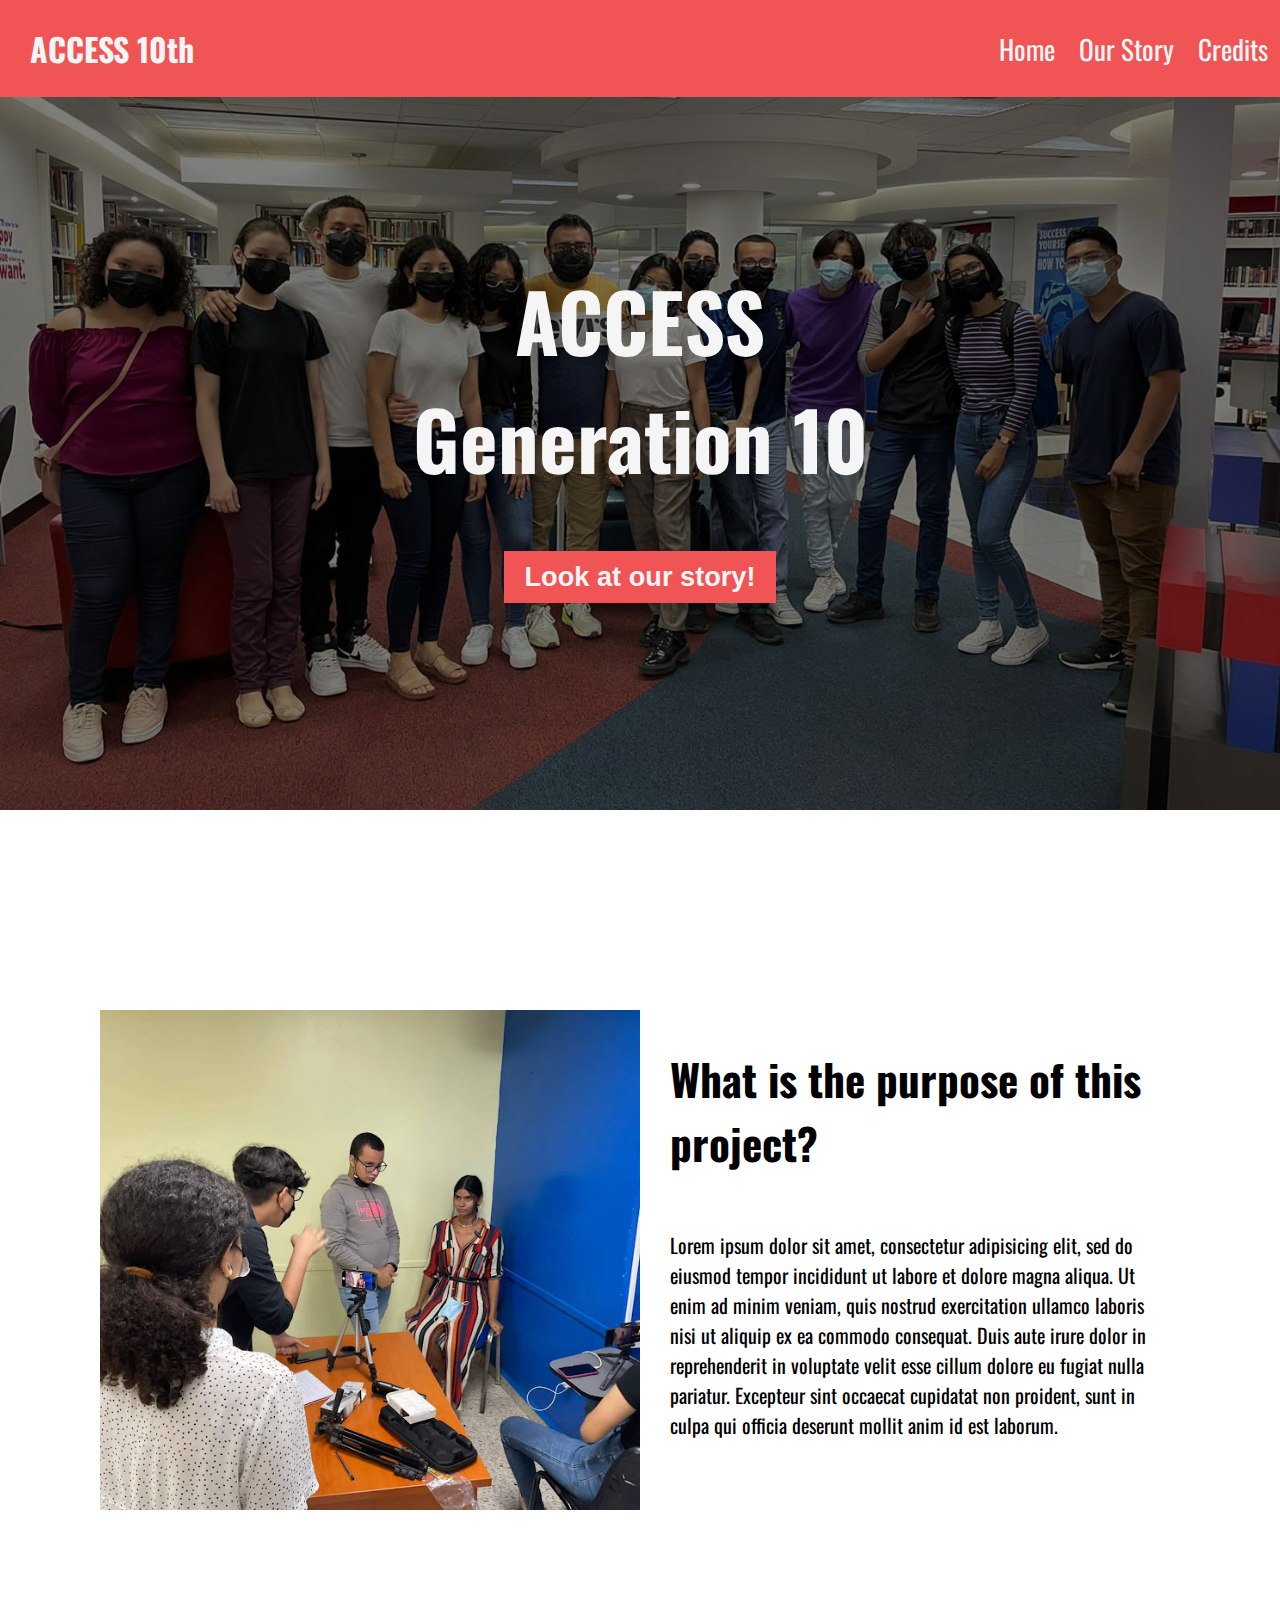
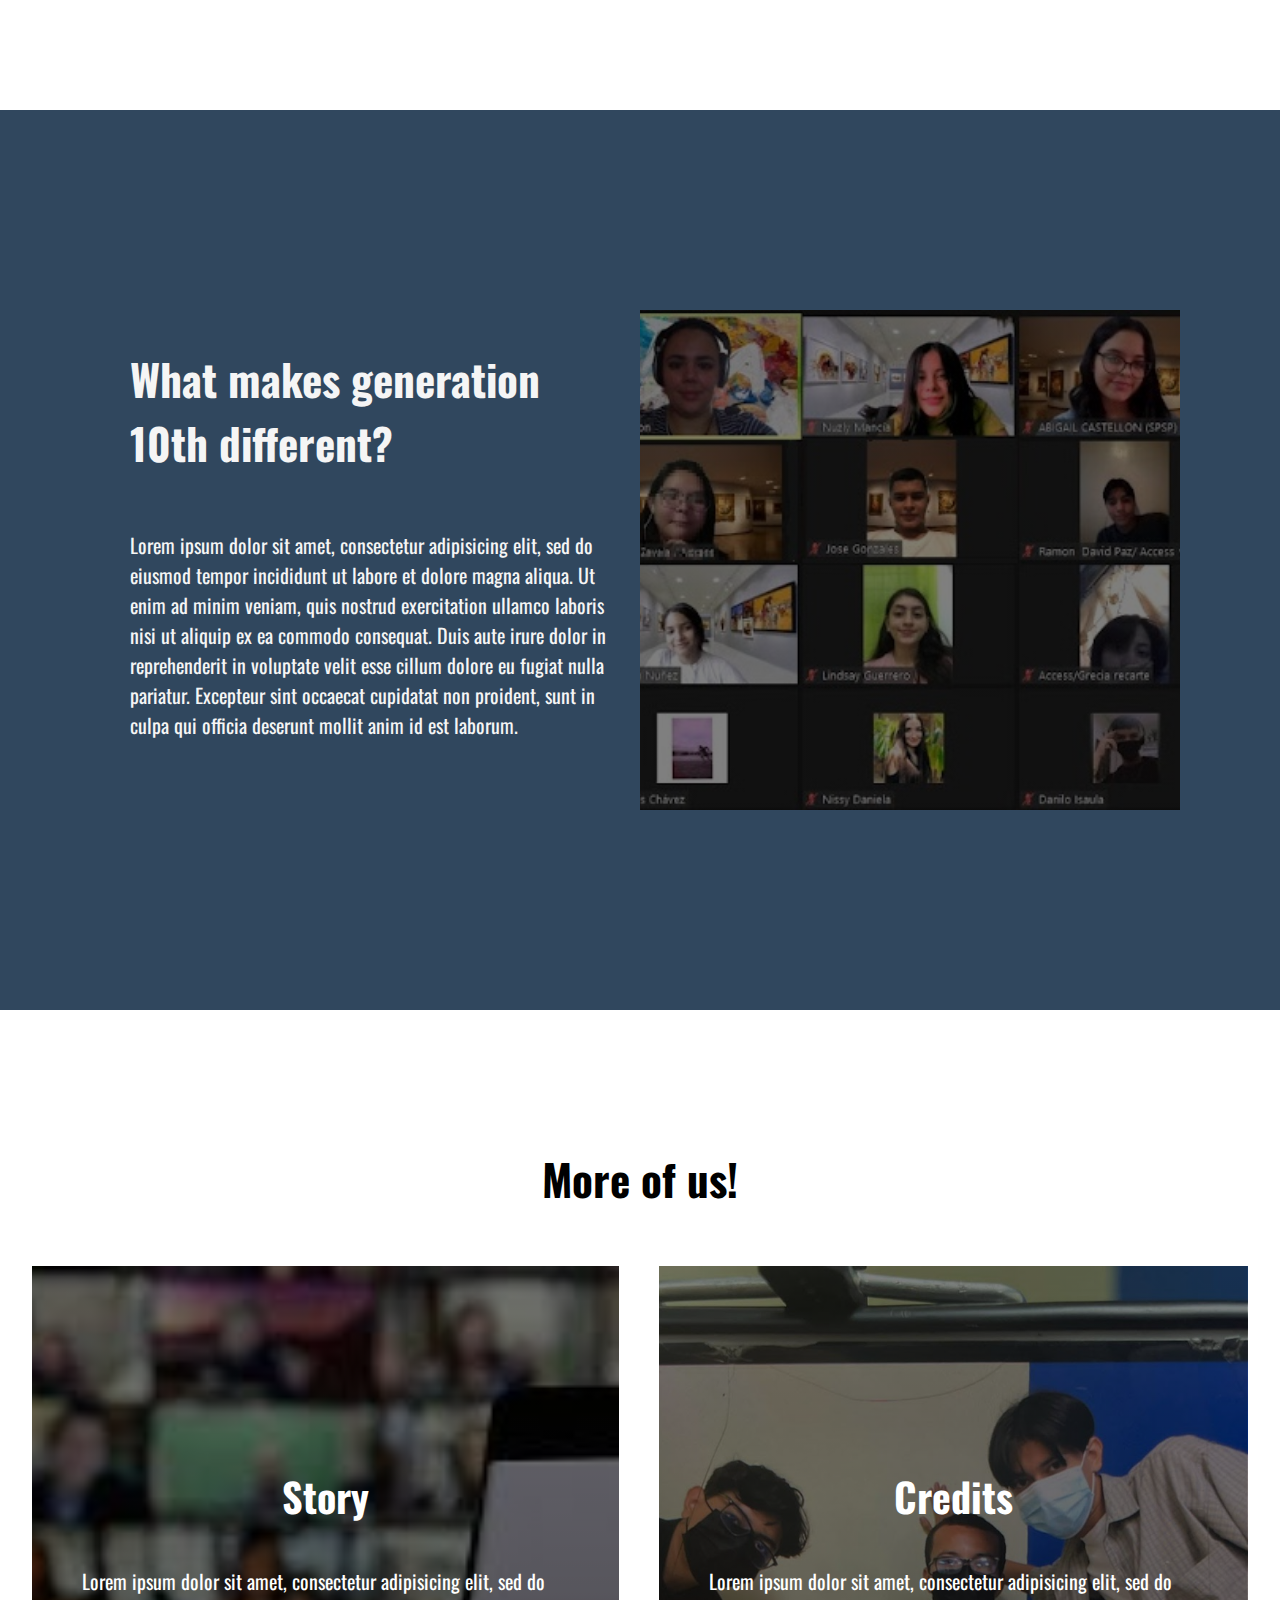
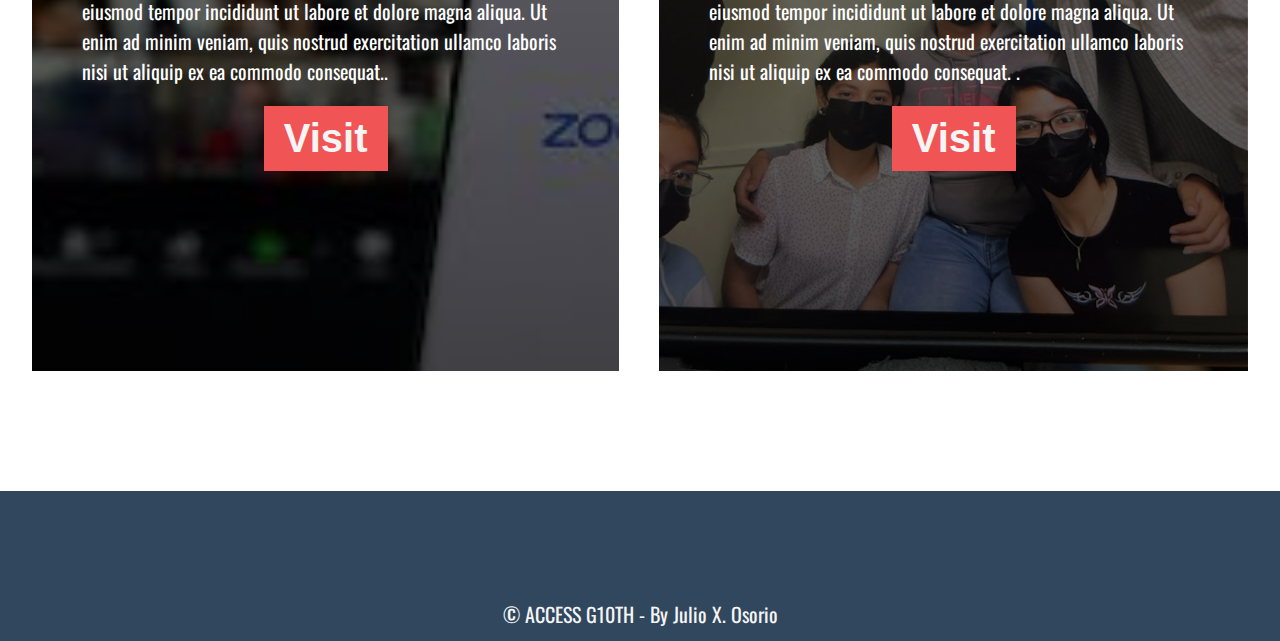
<file: index.html>
<!DOCTYPE html>
<html lang="en">
<head>
	<title>Access Journal</title>
	<meta charset="utf-8">
	<meta http-equiv="X-UA-Compatible" content="IE=edge">
    <meta name="viewport" content="width=device-width, initial-scale=1.0">
	<link rel="preconnect" href="https://fonts.googleapis.com">
	<link rel="preconnect" href="https://fonts.gstatic.com" crossorigin>
	<link href="https://fonts.googleapis.com/css2?family=Oswald:wght@200;300;700&display=swap" rel="stylesheet">
	<link rel="stylesheet" type="text/css" href="style.css">
</head>
<body >

	<header>
		<div class="container">
			<p class="logo">ACCESS 10th</p>
			<nav>
				<a href="#">Home</a>
				<a href="ourstory.html">Our Story</a>
				<a href="#">Credits</a>
			</nav>
		</div>
	</header>

	<section id="Banner">
		<h1>ACCESS<br>Generation 10</h1>
		<button>Look at our story!</button>
	</section>

	<section class="ContentLeft">
		<div class="container">				
			<div class="img-container"></div>
			<div class="texto">
			<h2>What is the purpose of this project?</h2>
			<p>Lorem ipsum dolor sit amet, consectetur adipisicing elit, sed do eiusmod
			tempor incididunt ut labore et dolore magna aliqua. Ut enim ad minim veniam,
			quis nostrud exercitation ullamco laboris nisi ut aliquip ex ea commodo
			consequat. Duis aute irure dolor in reprehenderit in voluptate velit esse
			cillum dolore eu fugiat nulla pariatur. Excepteur sint occaecat cupidatat non
			proident, sunt in culpa qui officia deserunt mollit anim id est laborum.</p>
			</div>
		</div>			
	</section>

	<section class="ContentRight">
		<div class="container">						
			<div class="texto">
			<h2>What makes generation 10th different?</h2>
			<p>Lorem ipsum dolor sit amet, consectetur adipisicing elit, sed do eiusmod
			tempor incididunt ut labore et dolore magna aliqua. Ut enim ad minim veniam,
			quis nostrud exercitation ullamco laboris nisi ut aliquip ex ea commodo
			consequat. Duis aute irure dolor in reprehenderit in voluptate velit esse
			cillum dolore eu fugiat nulla pariatur. Excepteur sint occaecat cupidatat non
			proident, sunt in culpa qui officia deserunt mollit anim id est laborum.</p>
			</div>
			<div class="img-container"></div>
		</div>		
	</section>


	<section id="cards">
		<div class="container">

			<h2>More of us!</h2>
			<div id="cards-Container">
			<div class="card">
			<h3>Story</h3>
			<p>Lorem ipsum dolor sit amet, consectetur adipisicing elit, sed do eiusmod
			tempor incididunt ut labore et dolore magna aliqua. Ut enim ad minim veniam,
			quis nostrud exercitation ullamco laboris nisi ut aliquip ex ea commodo
			consequat..</p>
			<button>Visit</button>
			</div>
			<div class="card">
			<h3>Credits</h3>
			<p>Lorem ipsum dolor sit amet, consectetur adipisicing elit, sed do eiusmod
			tempor incididunt ut labore et dolore magna aliqua. Ut enim ad minim veniam,
			quis nostrud exercitation ullamco laboris nisi ut aliquip ex ea commodo
			consequat. .</p>
			<button>Visit</button>
			</div>
			</div>
		</div>
	</section>

	<footer>
		<div class="container">
			<p>&copy; ACCESS G10TH - By Julio X. Osorio</p>
		</div>
	</footer>


</body>
</html>
</file>
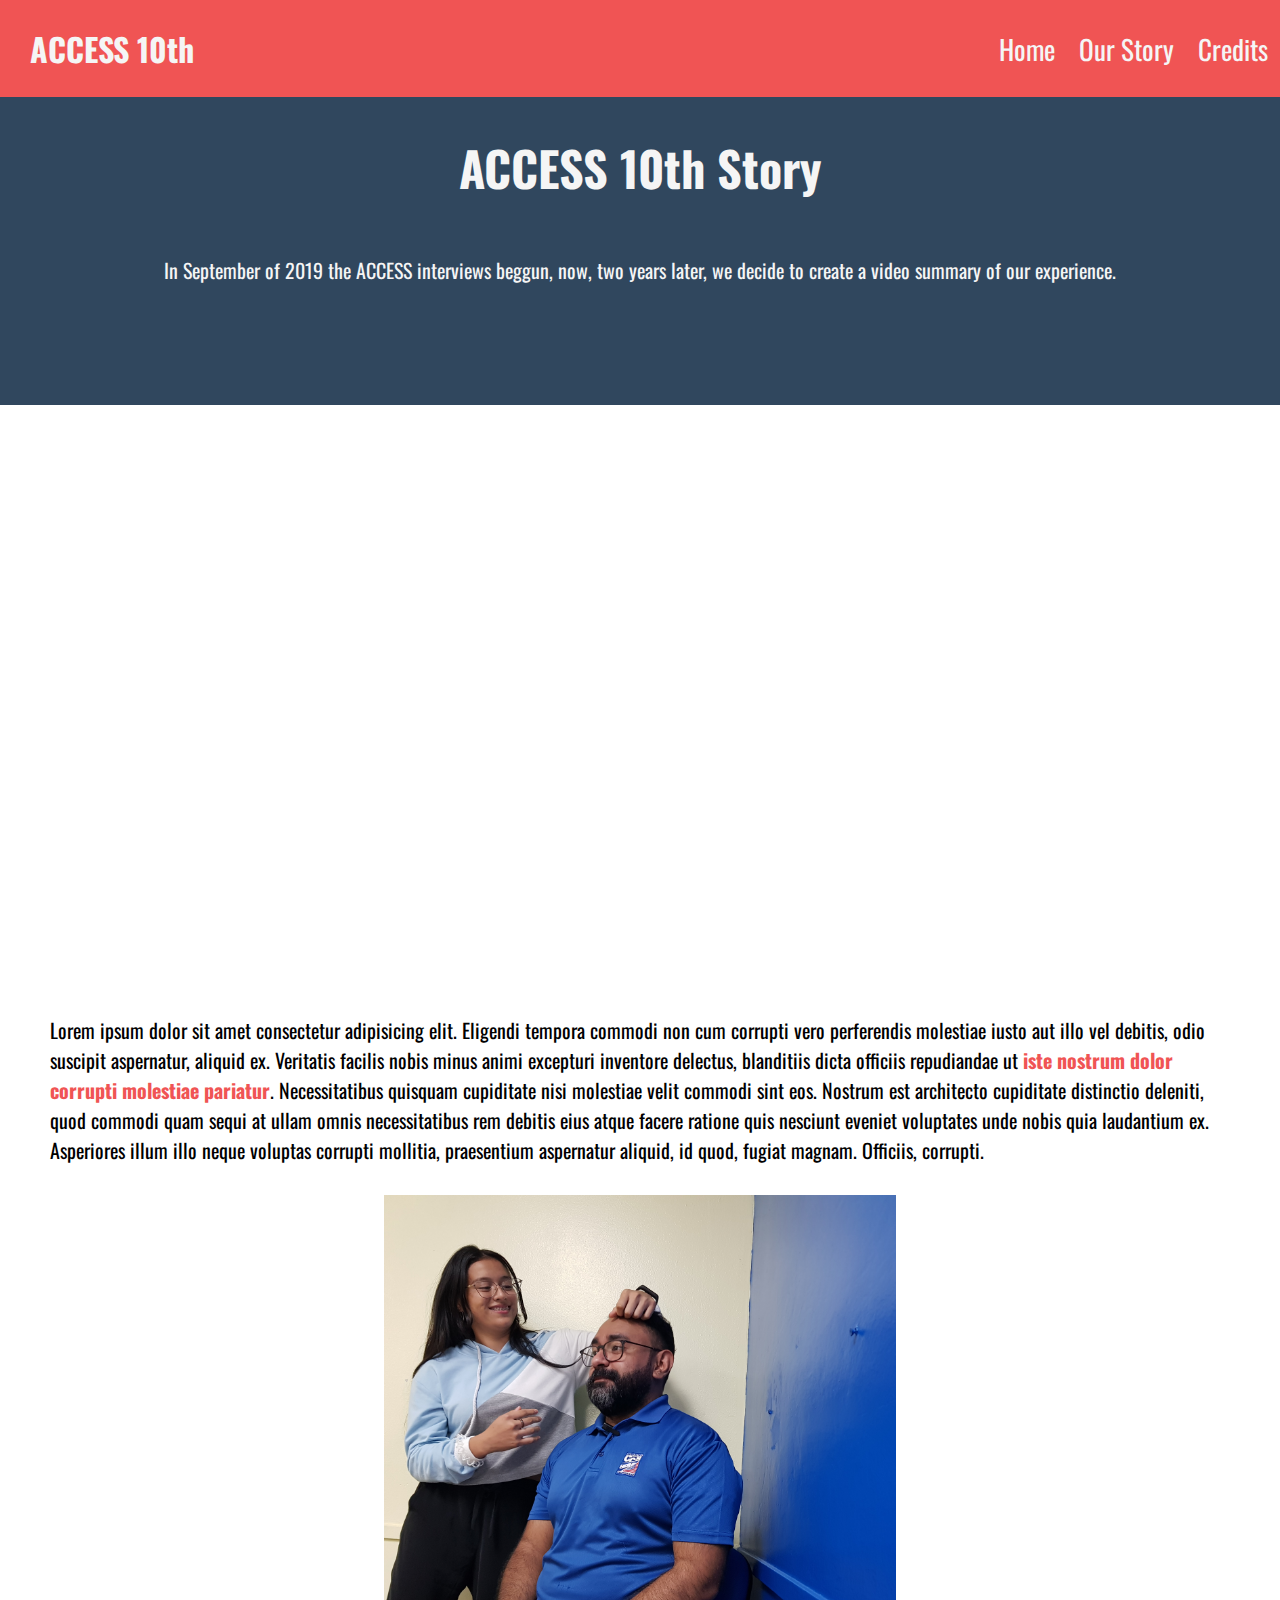
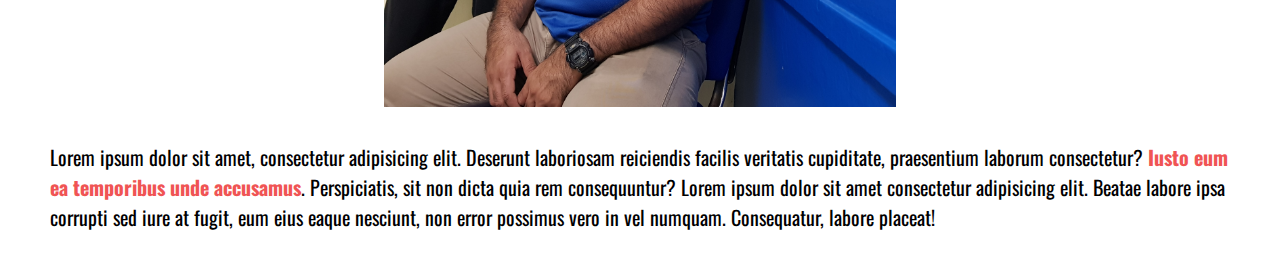
<file: ourstory.html>
<!DOCTYPE html>
<html lang="en">
<head>
    <title>Document</title>
    <meta charset="UTF-8">
    <meta http-equiv="X-UA-Compatible" content="IE=edge">
    <meta name="viewport" content="width=device-width, initial-scale=1.0">
    <link rel="preconnect" href="https://fonts.googleapis.com">
	<link rel="preconnect" href="https://fonts.gstatic.com" crossorigin>
	<link href="https://fonts.googleapis.com/css2?family=Oswald:wght@200;300;700&display=swap" rel="stylesheet">
    <link rel="stylesheet" type="text/css" href="style.css">
    
</head>
<body>

    <header>
        <div class="container">
            <p class="logo">ACCESS 10th</p>
            <nav>
                <a href="index.html">Home</a>
                <a href="#">Our Story</a>
                <a href="#">Credits</a>
            </nav>
        </div>
    </header>


    <div class="ContentCenter">
        <h1>ACCESS 10th Story</h1>
        <p>In September of 2019 the ACCESS interviews beggun, now, two years later, we decide to create a video summary of our experience.</p>
    </div>


    <div class="container">
        <div class="video">
            <iframe width="560" height="315" src="https://www.youtube.com/embed/w79y5Qw_Trk" title="YouTube video player" frameborder="0" allow="accelerometer; autoplay; clipboard-write; encrypted-media; gyroscope; picture-in-picture" allowfullscreen></iframe>
        </div>

    <div class="content">
        <p>Lorem ipsum dolor sit amet consectetur adipisicing elit. Eligendi tempora commodi non cum corrupti vero perferendis molestiae iusto aut illo vel debitis, odio suscipit aspernatur, aliquid ex. Veritatis facilis nobis minus animi excepturi inventore delectus, blanditiis dicta officiis repudiandae ut <b>iste nostrum dolor corrupti molestiae pariatur</b>. Necessitatibus quisquam cupiditate nisi molestiae velit commodi sint eos. Nostrum est architecto cupiditate distinctio deleniti, quod commodi quam sequi at ullam omnis necessitatibus rem debitis eius atque facere ratione quis nesciunt eveniet voluptates unde nobis quia laudantium ex. Asperiores illum illo neque voluptas corrupti mollitia, praesentium aspernatur aliquid, id quod, fugiat magnam. Officiis, corrupti.</p>
    </div>

    <div class="img"><img src="behindScene.jpg" alt=""></div>

    <div class="content">
        <p>Lorem ipsum dolor sit amet, consectetur adipisicing elit. Deserunt laboriosam reiciendis facilis veritatis cupiditate, praesentium laborum consectetur? <b>Iusto eum ea temporibus unde accusamus</b>. Perspiciatis, sit non dicta quia rem consequuntur? Lorem ipsum dolor sit amet consectetur adipisicing elit. Beatae labore ipsa corrupti sed iure at fugit, eum eius eaque nesciunt, non error possimus vero in vel numquam. Consequatur, labore placeat!</p>
    </div>
    
    

    </div>



</body>
</html>
</file>
<file: style.css>
*{
	box-sizing: border-box;
}


body{
	margin: 0;
	font-family: 'Oswald', sans-serif;
}

h1{ font-size: 7em; }
h2{ font-size: 2.7em; }
h3{ font-size:   2em; }
p{ font-size: 1.25em; }
a{ font-size: 2.5em }


button{
	font-size: 3em;
	font-weight: bold;
	padding: 10px 20px;
	border: none;
	box-shadow: none;
	color: #f5f5f5;
	background-color: #f05454;
}



button:hover{
	background-color: #30475E;
}

.container{
	max-width: 1400px;
	margin: auto;
}

header{
	background-color: #f05454;
	
}

header .logo{
	margin: 0;
	padding: 25px 30px;
	color: #f5f5f5;
	font-size: 3em;
	font-weight: bold;
	
}

header .container{
	display: flex;
	flex-direction: column;
	align-items: center;
}

header nav{
	display: flex;
	flex-direction: row;

	align-items: center;
	padding-bottom: 10px;
}

header a{
	padding: 5px 12px;
	text-decoration: none;
	color: #f5f5f5;

}

header a:hover{
	background-color: #30475E;
}

#Banner{
	display: flex;
	align-items: center;
	justify-content: center;
	text-align: center;
	flex-direction: column;
	height: 90vh;
	color: #f5f5f5;
	background-image: linear-gradient(0deg,rgba(0,0,0,0.5), rgba(0,0,0,0.5)) ,url(Banner.jpg);
	background-repeat: no-repeat;
	background-size: cover;
	background-position: center;

}

.video{
	padding: 20px 50px;
	display: flex;
	flex-direction: column;
	align-items: center;
}

.video iframe{
	width: 100%;
	height: 540px;
}

.ContentCenter{
	display: flex;
	flex-direction: column;
	align-items: center;
	align-content: center;
	text-align: center;
	background-color: #30475E;
	padding: 100px 20px;
	color: #f5f5f5;
}

.ContentCenter h1{
	font-size: 3em;
}

.content{
	padding: 10px 50px;
}

.content b{
	color: #f05454;
}

.img{
	width: 90%;
	margin: auto;

}

.img img{
	width: 100%;
}

.ContentLeft .container{
	padding: 200px 100px;

}

.ContentRight{
	background-color: #30475E;
	color: #f5f5f5;
}

.ContentRight .container{
	
	padding: 200px 100px;
}

#cards{
	text-align: center;
}

#cards .container{
	padding: 100px 12px;
}

#cards h3{
	margin-top:0;
	font-size: 2.5em; 
}



#cards .card{

	color: white;
	background-repeat: no-repeat;
	background-size: cover;
	background-position: center;
	padding: 200px 50px;
	margin: 20px;

}

#cards .card p{
	text-align: initial;
}

#cards .card button{
	font-size: 2.5em;
}

.card:first-child{
	background-image: linear-gradient(0deg,rgba(0,0,0,0.7), rgba(0,0,0,0.5)) ,url(story.jpg);	

}


.card:last-child{
	background-image: linear-gradient(0deg,rgba(0,0,0,0.7), rgba(0,0,0,0.5)) ,url(credits.png);	

}

footer{
	background-color: #30475E;
	color: #f5f5f5;
}

footer p{
	margin: 0;
	padding: 12px;
}

footer .container{
	height: 150px;
	display: flex;
	justify-content: center;
	align-items: flex-end;
}

@media (min-width:1280px ){
	header{
		position: fixed;
		width: 100%;
	}
	header .container{
		flex-direction: row;
		justify-content: space-between;
	}
	header nav{
		flex-direction: row;
		padding-bottom: 0;
	}

	header .logo{
		font-size: 2em;
	}

	a{
		font-size: 1.7em;
	}

	button{
		font-size: 1.7em;
	}

	#Banner h1{
		font-size: 5em;
	}

	.img{
		width: 40%;
		margin: auto;
	}

	.ContentLeft .texto{
		width: 50%;
		max-width: 600px;
		text-align: initial;
		display: flex;
		padding: 0px 30px;
		align-items: center;
		flex-direction: column;
	}


	.ContextLeft h2{
		margin: 0;
	}

	.ContentLeft .container{
		display: flex;
		justify-content: space-evenly;
	}

	.ContentLeft .img-container{
			background-image: url(purpose.jpg);	
			background-size: cover;
			background-position: center;
			height: 500px;
			width: 50%;
	}

	.ContentRight .texto{
		width: 50%;
		max-width: 600px;
		text-align: initial;
		display: flex;
		padding: 0px 30px;
		align-items: center;
		flex-direction: column;
	}


	.ContextRight h2{
		margin: 0;
	}

	.ContentRight .container{
		display: flex;
		justify-content: space-evenly;
	}

	.ContentRight .img-container{
			background-image: linear-gradient(0deg,rgba(0,0,0,0.5), rgba(0,0,0,0.5)), url(different.jpg);	
			background-size: cover;
			background-position: center;
			height: 500px;
			width: 50%;
	}

	#cards #cards-Container{
		display:flex;
		justify-content: center;
	}
	#cards p{
		display: block;
	}
}

@media (max-width:840px ){

	h1{ font-size: 5em; }

	header .logo{
		font-size: 2em;
	}

	.video{
		padding: 20px 10px;
	}

	.content{
		padding: 10px 20px;
	}

	.video iframe{
		height: 320px;
	}


	.ContentLeft .container{
		padding: 50px 50px;
	}

	.ContentRight .container{
		padding: 50px 50px;
	}


	a{
		font-size: 1.7em;
	}
	button{
		font-size: 1.7em;
	}
}


@media (max-height:840px ){

	h1{ font-size: 3em; }

	header .logo{
		font-size: 1.5em;
	}

	a{
		font-size: .9em;
	}
	button{
		font-size: 1em;
	}
}
</file>
